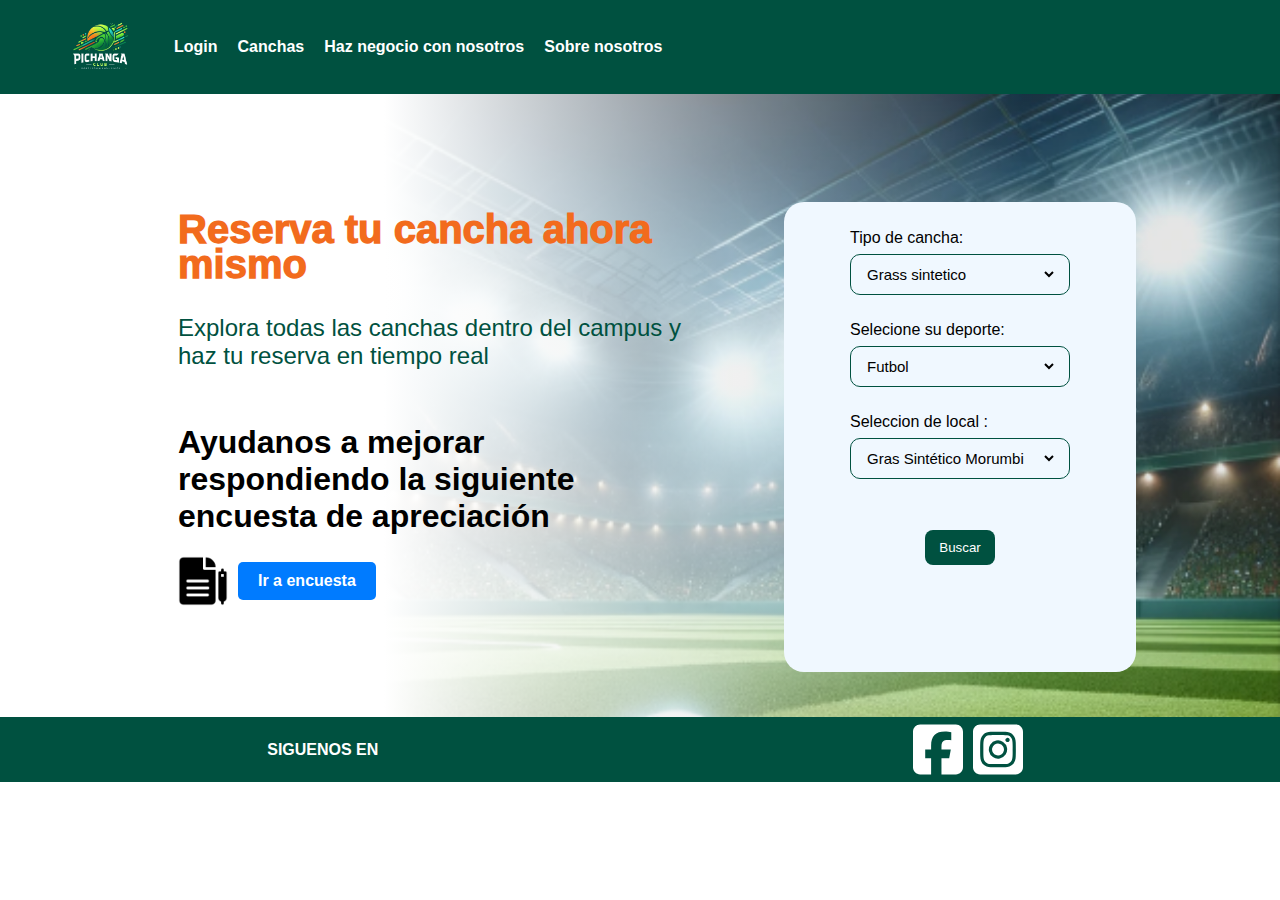
<file: index.html>
<html lang="en">
  <head>
    <meta charset="UTF-8" />
    <meta name="viewport" content="width=device-width, initial-scale=1.0" />
    <link
      rel="icon"
      href="./assets/img/PichangaClubLogo-Icon.icon"
      type="image/x-icon"
    />
    <link rel="stylesheet" href="./assets/styles/homestyles.css" />
    <title>Pichanga Club</title>
  </head>
  <body>
    <nav class="nav-bar_container">
      <div class="nav-bar">
        <div class="logo_container">
          <img src="./assets/img/PichangaClubLogo-Transparent.png" alt="" />
        </div>
        <div class="menus_container">
          <a href="./assets/views/login.html">Login</a>
          <a href="./assets/views/canchas.html">Canchas</a>
          <a href="./assets/views/ContactsIndex.html">Haz negocio con nosotros</a>
          <a href="./assets/views/nosotros.html">Sobre nosotros</a>
        </div>
      </div>
    </nav>
    <section class="image-background_container">
      <div class="white-background-gradiant_container">
        <div class="paragrahps_container">
          <h2>Reserva tu cancha ahora mismo</h2>
          <h4>
            Explora todas las canchas dentro del campus y haz tu reserva en
            tiempo real
          </h4>
          <h1>Ayudanos a mejorar respondiendo la siguiente encuesta de apreciación</h1>
          <div class="survey-container">
            <a href="https://forms.office.com/r/z1VztgrZvQ?origin=lprLink" class="footer__link">
                <img src="assets/img/form.png" class="form-image" />
            </a>
            <a href="https://forms.office.com/r/z1VztgrZvQ?origin=lprLink" class="survey-button">Ir a encuesta</a>
          </div>
        </div>
        <div class="request_container">
          <div class="request">
            <form action="">
              <div class="text_container">
                <p>Tipo de cancha:</p>
                <div class="input_container">
                  <select name="canchas" id="canchas">
                    <option value="grass">Grass sintetico</option>
                  </select>
                </div>
              </div>
              <div class="text_container">
                <p>Selecione su deporte:</p>
                <div class="input_container">
                  <select name="canchas" id="canchas">
                    <option value="futbol">Futbol</option>
                    <option value="voleybol">Voleibol</option>
                  </select>
                </div>
              </div>
              <div class="text_container">
                <p>Seleccion de local :</p>
                <div class="input_container">
                  <select name="canchas" id="canchas">
                    <option value="morumbi">Gras Sintético Morumbi</option>
                    <option value="golesdeoro">Grass Sintético Goles de Oro</option>
                    <option value="maracanazo">Grass Sintético Maracanazo</option>
                    <option value="elnacional">Grass Sintético El Nacional</option>
                    <option value="atlantic">Grass Sintético Atlantic</option>
                    <option value="fortin">Grass Sintético Fortin de la Bella</option>
                    <option value="nissi">Grass Sintético NISSI</option>
                    <option value="buencamino">Grass Sintético Buen camino</option>
                    <option value="RealCastillo">Grass Sintético Real Castillo</option>
                    <option value="videna">Gras Sintético Videna</option>
                    <option value="potokar">Gras Sintético Potokar</option>
                    <option value="peruanito">Gras Sintético El Peruano</option>
                    <option value="blaquirroja">Gras Sintético La Blanquirroja</option>
                    <option value="jeftaro">Gras Sintético Jeftaro</option> 
                  </select>
                </div>
              </div>
            </form>
            <div class="button_container">
              <a href="assets/views/canchas.html"><button>Buscar</button></a>
            </div>
          </div>
        </div>
      </div>
    </section>
    <footer class="footer">
      <h4>SIGUENOS EN</h4>
      <div class="icons-container">
        <a href="https://www.facebook.com/people/Pichanga-Club/61559835058256/?mibextid=ZbWKwL" target="_blank">
          <img src="assets/img/square-facebook.svg" alt="square-facebook" />
        </a>
        <a href="https://www.instagram.com/pichangaclub.24.7/" target="_blank">
          <img src="assets/img/square-instagram.svg" alt="square-instagram" />
        </a>
      </div>
    </footer>
    <script src="./assets/js/data/index/loginSimulation.js"></script>
  </body>
  <head>
<!-- Google tag (gtag.js) -->
<script async src="https://www.googletagmanager.com/gtag/js?id=G-CRZ1KEWPMR"></script>
<script>
  window.dataLayer = window.dataLayer || [];
  function gtag(){dataLayer.push(arguments);}
  gtag('js', new Date());

  gtag('config', 'G-CRZ1KEWPMR');
</script>
</head>

</html>
</file>
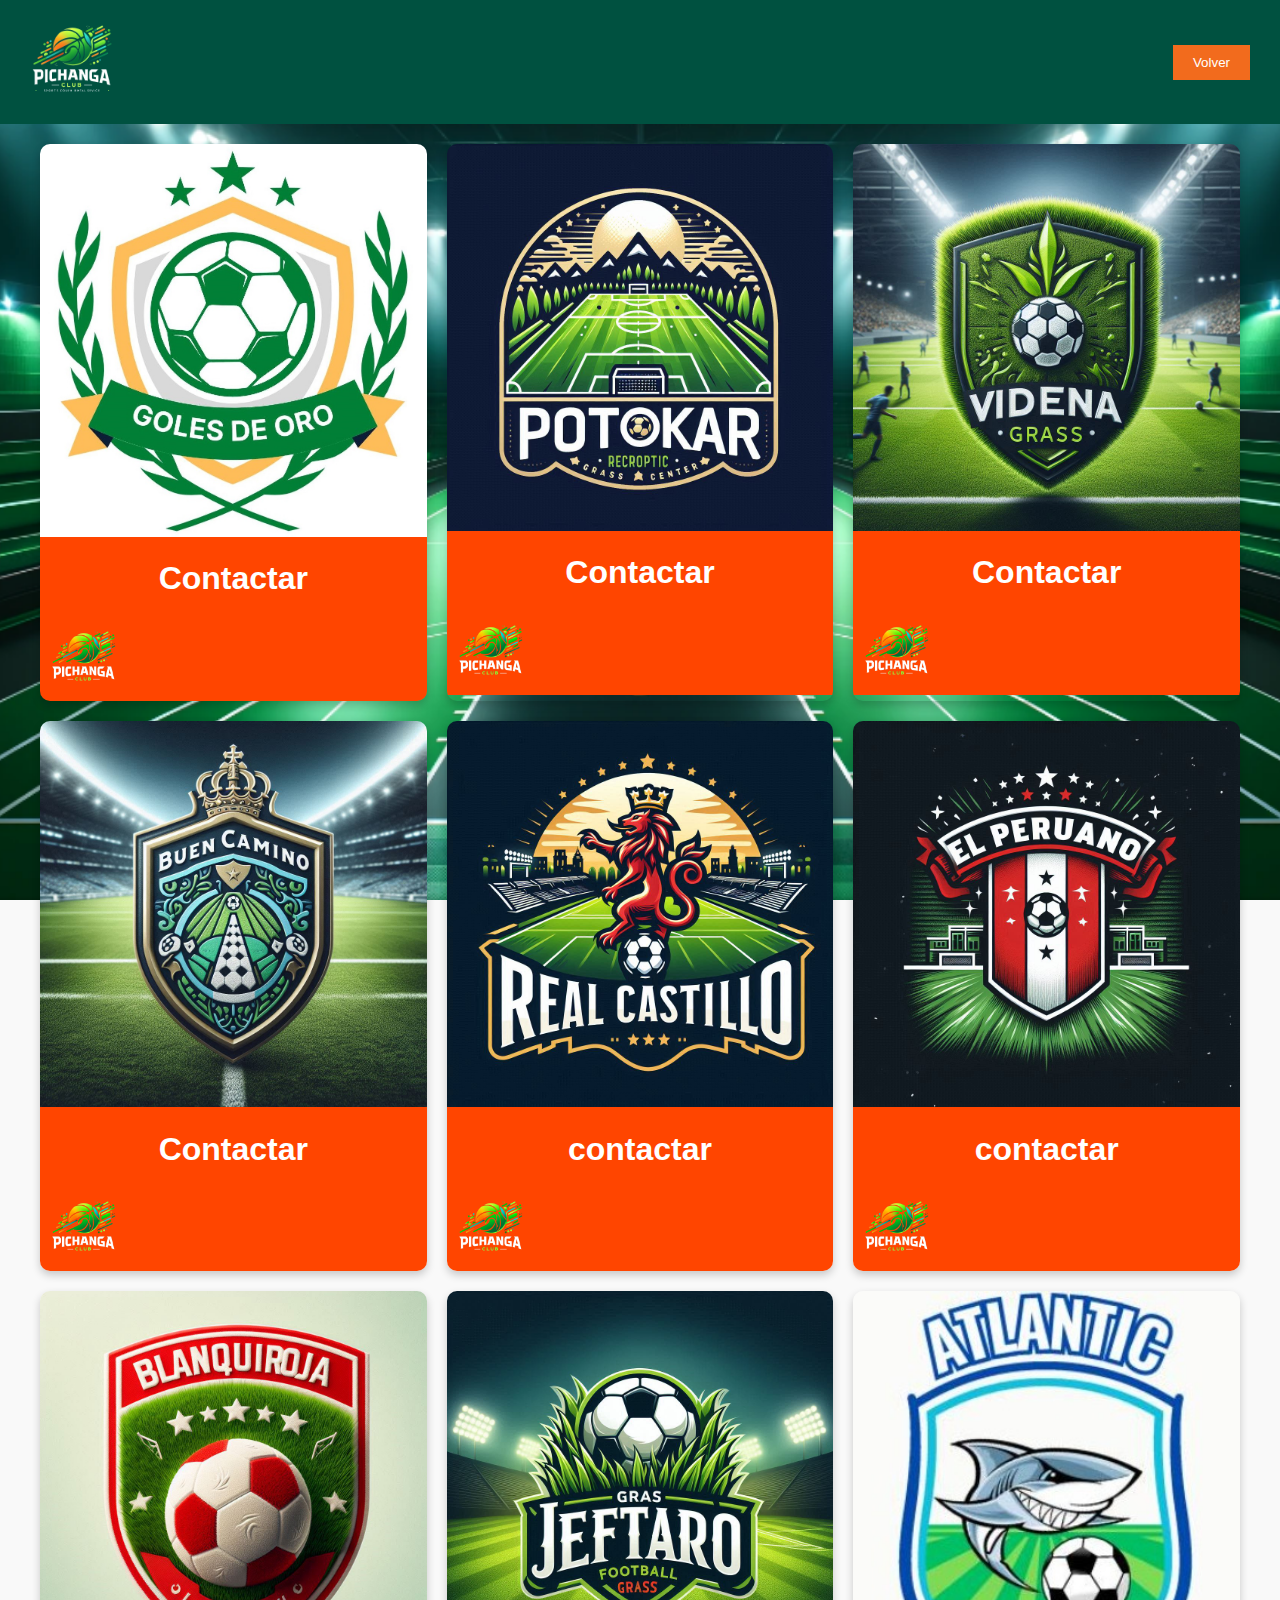
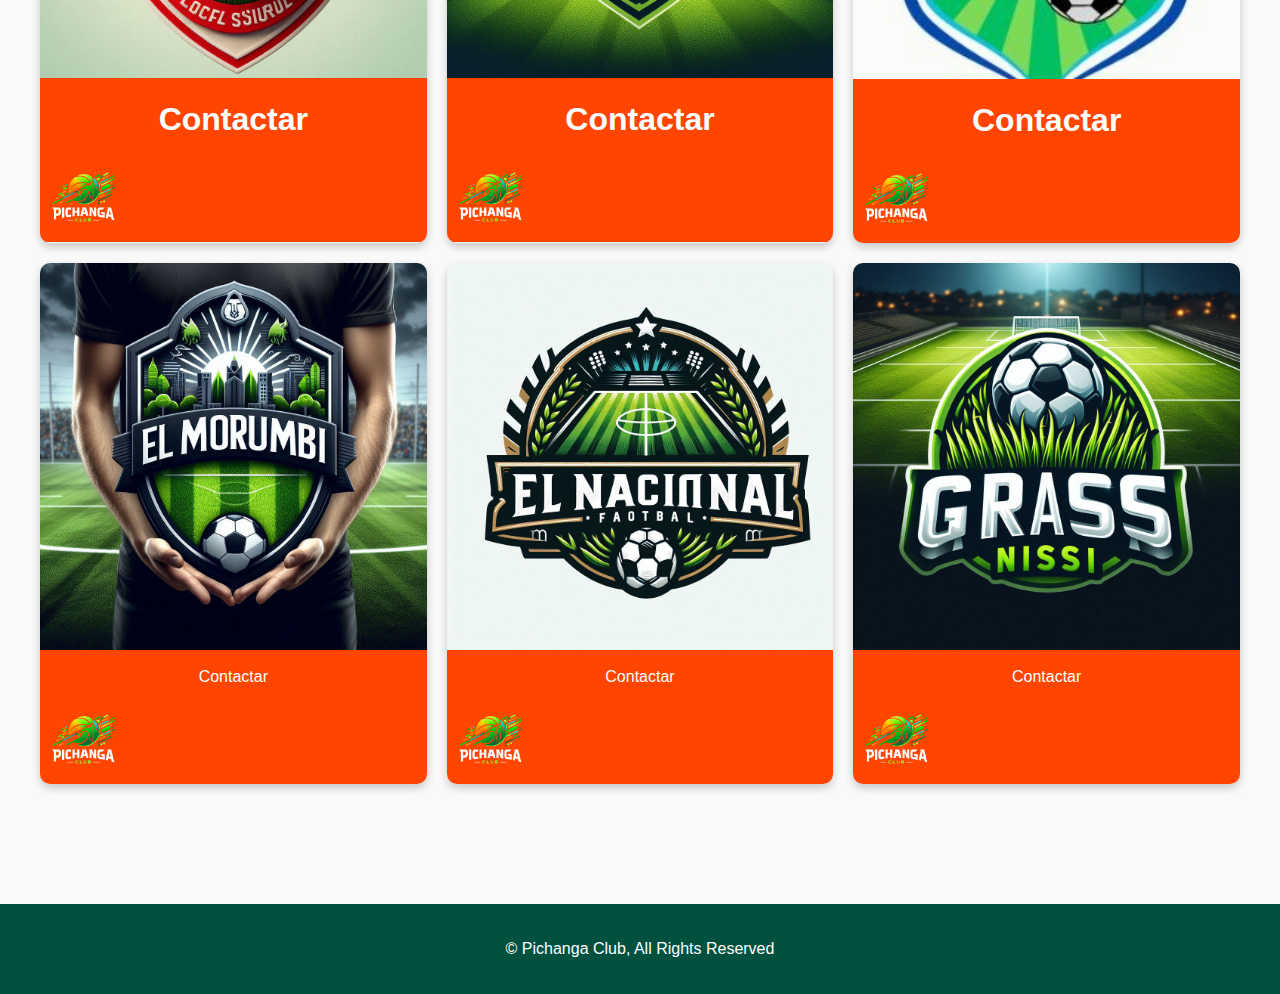
<file: assets/views/canchas.html>
<!DOCTYPE html>
<html lang="es">
<head>
    <meta charset="UTF-8" />
    <meta name="viewport" content="width=device-width, initial-scale=1.0" />
    <title>Pichanga Club</title>
    <link rel="stylesheet" href="../styles/contacsStyles.css" />
    <link
    rel="icon"
    href="../img/PichangaClubLogo-Icon.icon"
    type="image/x-icon"
    />
    <script async src="https://www.googletagmanager.com/gtag/js?id=G-CRZ1KEWPMR"></script>
    <script>
    window.dataLayer = window.dataLayer || [];
    function gtag(){dataLayer.push(arguments);}
    gtag('js', new Date());

    gtag('config', 'G-CRZ1KEWPMR');
    </script>
  </head>
  <body>
    <header>
      <div class="logo">
        <a href="../../index.html">
          <img
            src="../img/PichangaClubLogo-Transparent.png"
            alt="Airview Photography Logo"
          />
        </a>
      </div>
      <div class="auth-buttons">
        <button class="register"><a href="../../index.html">Volver</a></button>
      </div>
    </header>
 
<style>
body {
    font-family: Arial, sans-serif;
    background-color: #f9f9f9;
    margin: 0;
    padding: 0;
}

.cancha-catalogo {
    display: grid;
    grid-template-columns: repeat(auto-fill, minmax(300px, 1fr));
    gap: 20px;
    padding: 20px;
    max-width: 1200px;
    margin: 0 auto;
}

.cancha {
    position: relative;
    overflow: hidden;
    border-radius: 10px;
    box-shadow: 0 4px 8px rgba(0, 0, 0, 0.2);
}

.cancha img {
    width: 100%;
    height: auto;
    display: block;
}

.overlay {
    position: absolute;
    top: 0;
    left: 0;
    width: 100%;
    height: 100%;
    background: rgba(0, 0, 0, 0.5);
    color: white;
    display: flex;
    flex-direction: column;
    justify-content: center;
    align-items: center;
    opacity: 0;
    transition: opacity 0.3s ease;
}

.cancha:hover .overlay {
    opacity: 1;
}

.overlay h3 {
    margin: 0;
    font-size: 1.5em;
}

.overlay button {
    margin-top: 10px;
    padding: 10px 20px;
    border: none;
    background-color: #fff;
    color: #000;
    font-size: 1em;
    cursor: pointer;
    border-radius: 5px;
    transition: background-color 0.3s ease;
}

.overlay button:hover {
    background-color: #ddd;
}

.footer {
    background-color: orangered;
    color: white;
    text-align: center;
    padding: 2px;
}

.footer img {
    width: 80px;
    vertical-align: middle;
}

</style>
<body>
    <section class="cancha-catalogo">
        <div class="cancha">
            <img src="../img/goles de oro.jpg" alt="GOLES DE ORO">
            <div class="overlay">
                <h3>GOLES DE ORO</h3>
                <a href="reservas.html?canchaId=golesdeoro"><button>Ver más</button></a>
            </div>
            <div class="footer">
                <h1>Contactar</h1>
                <img src="../img/logo/PICHANG.png" alt="PICHANGA CLUB">
            </div>
        </div>
        <div class="cancha">
            <img src="../img/canchas/logopotokar.jpeg" alt="POTOKAR">
            <div class="overlay">
                <h3>POTOKAR</h3>
                <a href="reservas.html?canchaId=potokar"><button>Ver más</button></a>
            </div>
            <div class="footer">
                <h1>Contactar</h1>
                <img src="../img/logo/PICHANG.png" alt="PICHANGA CLUB">
            </div>
        </div>
        <div class="cancha">
            <img src="../img/canchas/logos/logovidena.jpeg" alt="LA VIDENA">
            <div class="overlay">
                <h3>LA VIDENA</h3>
                <a href="reservas.html?canchaId=videna"><button>Ver más</button></a>
            </div>
            <div class="footer">
                <h1>Contactar</h1>
                <img src="../img/logo/PICHANG.png" alt="PICHANGA CLUB">
            </div>
        </div>
        <div class="cancha">
            <img src="../img/canchas/logos/logobuencamino2.jpeg" alt="EL BUEN CAMINO">
            <div class="overlay">
                <h3>EL BUEN CAMINO</h3>
                <a href="reservas.html?canchaId=buencamino"><button>Ver más</button></a>
            </div>
            <div class="footer">
                <h1>Contactar</h1>
                <img src="../img/logo/PICHANG.png" alt="PICHANGA CLUB">
            </div>
        </div>
        <div class="cancha">
            <img src="../img/canchas/logos/logorealcastillo.jpeg" alt="REAL CASTILLO">
            <div class="overlay">
                <h3>REAL CASTILLO</h3>
                <a href="reservas.html?canchaId=realcastillo"><button>Ver más</button></a>
            </div>
            <div class="footer">
                <h1>contactar</h1>
                <img src="../img/logo/PICHANG.png" alt="PICHANGA CLUB">
            </div>
        </div>
        <div class="cancha">
            <img src="../img/canchas/logos/logoperuano.jpeg" alt="EL PERUANO">
            <div class="overlay">
                <h3>EL PERUANITO</h3>
                <a href="reservas.html?canchaId=peruanito"><button>Ver más</button></a>
            </div>
            <div class="footer">
                <h1>contactar</h1>
                <img src="../img/logo/PICHANG.png" alt="PICHANGA CLUB">
            </div>
        </div>
        <div class="cancha">
            <img src="../img/canchas/logos/logoblanquirroja.jpeg" alt="LA BLANQUIROJA">
            <div class="overlay">
                <h3>LA BLANQUIROJA</h3>
                <a href="reservas.html?canchaId=blanqui"><button>Ver más</button></a>
            </div>
            <div class="footer">
                <h1>Contactar</h1>
                <img src="../img/logo/PICHANG.png" alt="PICHANGA CLUB">
            </div>
        </div>
        <div class="cancha">
            <img src="../img/canchas/logos/logojeftaro.jpeg" alt="JEFTARO">
            <div class="overlay">
                <h3>JEFTARO</h3>
                <a href="reservas.html?canchaId=jeftaro"><button>Ver más</button></a>
            </div>
            <div class="footer">
                <h1>Contactar</h1>
                <img src="../img/logo/PICHANG.png" alt="PICHANGA CLUB">
            </div>
        </div>
        <div class="cancha">
            <img src="../img/canchas/logoatlantic.jpeg" alt="EL MARACANAZO">
            <div class="overlay">
                <h3>ATLANTIC</h3>
                <a href="reservas.html?canchaId=atlantic"><button>Ver más</button></a>
            </div>
            <div class="footer">
                <h1>Contactar</h1>
                <img src="../img/logo/PICHANG.png" alt="PICHANGA CLUB">
            </div>
        </div>
        <!-- <div class="cancha">
            <img src="../img/canchas/logofortin.jpeg" alt="FORTIN">
            <div class="overlay">
                <h3>FORTIN DE LA BELLA</h3>
                <a href="reservas.html?canchaId=fortin"><button>Ver más</button></a>
            </div>
            <div class="footer">
                <p>Contactar</p>
                <img src="../img/logo/PICHANG.png" alt="PICHANGA CLUB">
            </div>
        </div> -->
        <div class="cancha">
            <img src="../img/canchas/logos/logomorumbi2.jpeg" alt="MORUMBI">
            <div class="overlay">
                <h3>EL MORUMBI</h3>
                <a href="reservas.html?canchaId=morumbi"><button>Ver más</button></a>
            </div>
            <div class="footer">
                <p>Contactar</p>
                <img src="../img/logo/PICHANG.png" alt="PICHANGA CLUB">
            </div>
        </div>
        <div class="cancha">
            <img src="../img/canchas/logos/logonacional.jpeg" alt="EL NACIONAL">
            <div class="overlay">
                <h3>EL NACIONAL</h3>
                <a href="reservas.html?canchaId=nacional"><button>Ver más</button></a>
            </div>
            <div class="footer">
                <p>Contactar</p>
                <img src="../img/logo/PICHANG.png" alt="PICHANGA CLUB">
            </div>
        </div>
        <div class="cancha">
            <img src="../img/canchas/logos/logonissi.jpeg" alt="NISSI">
            <div class="overlay">
                <h3>NISSI</h3>
                <a href="reservas.html?canchaId=nissi"><button>Ver más</button></a>
            </div>
            <div class="footer">
                <p>Contactar</p>
                <img src="../img/logo/PICHANG.png" alt="PICHANGA CLUB">
            </div>
        </div>
        <!-- <div class="cancha">
            <img src="../img/canchas/logos/logomaracanazo.jpeg" alt="EL MARACANAZO">
            <div class="overlay">
                <h3>EL MARACANAZO</h3>
                <a href="reservas.html?canchaId=maracanazo"><button>Ver más</button></a>
            </div>
            <div class="footer">
                <p>Contactar</p>
                <img src="../img/logo/PICHANG.png" alt="PICHANGA CLUB">
            </div>
        </div> -->
    </section>
</body>
<footer>
    <p>&copy; Pichanga Club, All Rights Reserved</p>
  </footer>
</html>
</file>
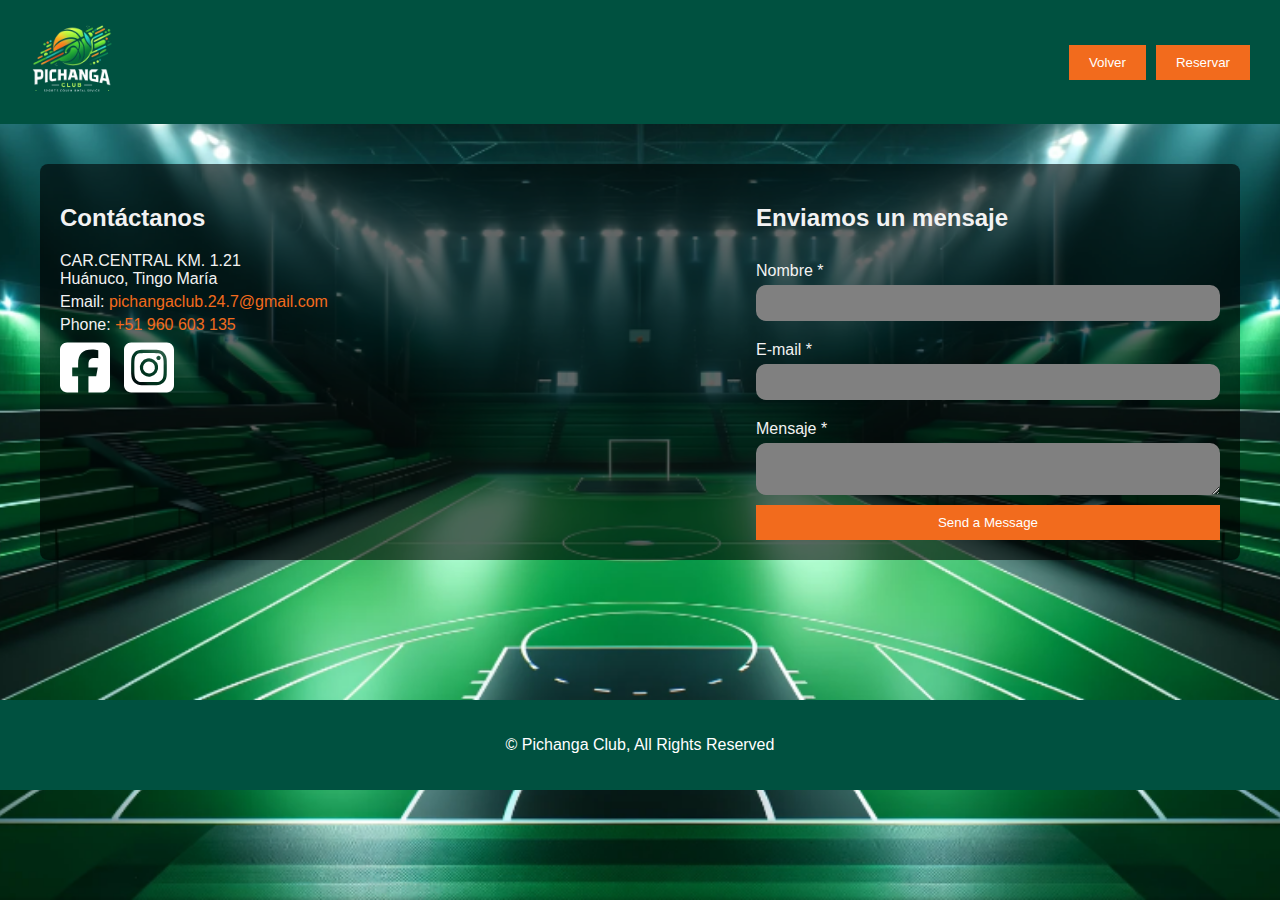
<file: assets/views/ContactsIndex.html>
<!DOCTYPE html>
<html lang="es">
  <head>
    <meta charset="UTF-8" />
    <meta name="viewport" content="width=device-width, initial-scale=1.0" />
    <title>Pichanga Club</title>
    <link rel="stylesheet" href="../styles/contacsStyles.css" />
    <link
    rel="icon"
    href="../img/PichangaClubLogo-Icon.icon"
    type="image/x-icon"
    />
    <script async src="https://www.googletagmanager.com/gtag/js?id=G-CRZ1KEWPMR"></script>
    <script>
      window.dataLayer = window.dataLayer || [];
      function gtag(){dataLayer.push(arguments);}
      gtag('js', new Date());

      gtag('config', 'G-CRZ1KEWPMR');
    </script>
  </head>
  <body>
    <header>
      <div class="logo">
        <a href="../../index.html">
          <img
            src="../img/PichangaClubLogo-Transparent.png"
            alt="Airview Photography Logo"
          />
        </a>
      </div>
      <div class="auth-buttons">
        <button><a href="../../index.html">Volver</a></button>
        <button onclick="window.location.href='./canchas.html'">Reservar</button>
      </div>
    </header>
    <main>
      <section class="contact">
        <div class="contact-info">
          <h2>Contáctanos</h2>
          <p>CAR.CENTRAL KM. 1.21<br />Huánuco, Tingo María</p>
          <p>
            Email:
            <a href="mailto:lastra.contactos@gmail.com"
              >pichangaclub.24.7@gmail.com</a
            >
          </p>
          <p>Phone: <a href="https://api.whatsapp.com/send?phone=960603135"> +51 960 603 135</a></p>
          <div class="social-icons">
          </a>
            <a href="https://www.facebook.com/people/Pichanga-Club/61559835058256/?mibextid=ZbWKwL" target="_blank">
              <img src="../img/square-facebook.svg" alt="square-facebook" />
            </a>
            <a href="https://www.instagram.com/pichangaclub.24.7/" target="_blank">
              <img src="../img/square-instagram.svg" alt="square-instagram" />
          </a>
          </div>
        </div>
        <div class="contact-form">
          <h2>Enviamos un mensaje</h2>
          <form action="#" method="post">
            <label for="name">Nombre *</label>
            <input type="text" id="name" name="name" required />
            <label for="email">E-mail *</label>
            <input type="email" id="email" name="email" required />
            <label for="message">Mensaje *</label>
            <textarea id="message" name="message" required></textarea>
            <button type="submit">Send a Message</button>
          </form>
        </div>
      </section>
    </main>
    <footer>
      <p>&copy; Pichanga Club, All Rights Reserved</p>
    </footer>
  </body>
</html>
</file>
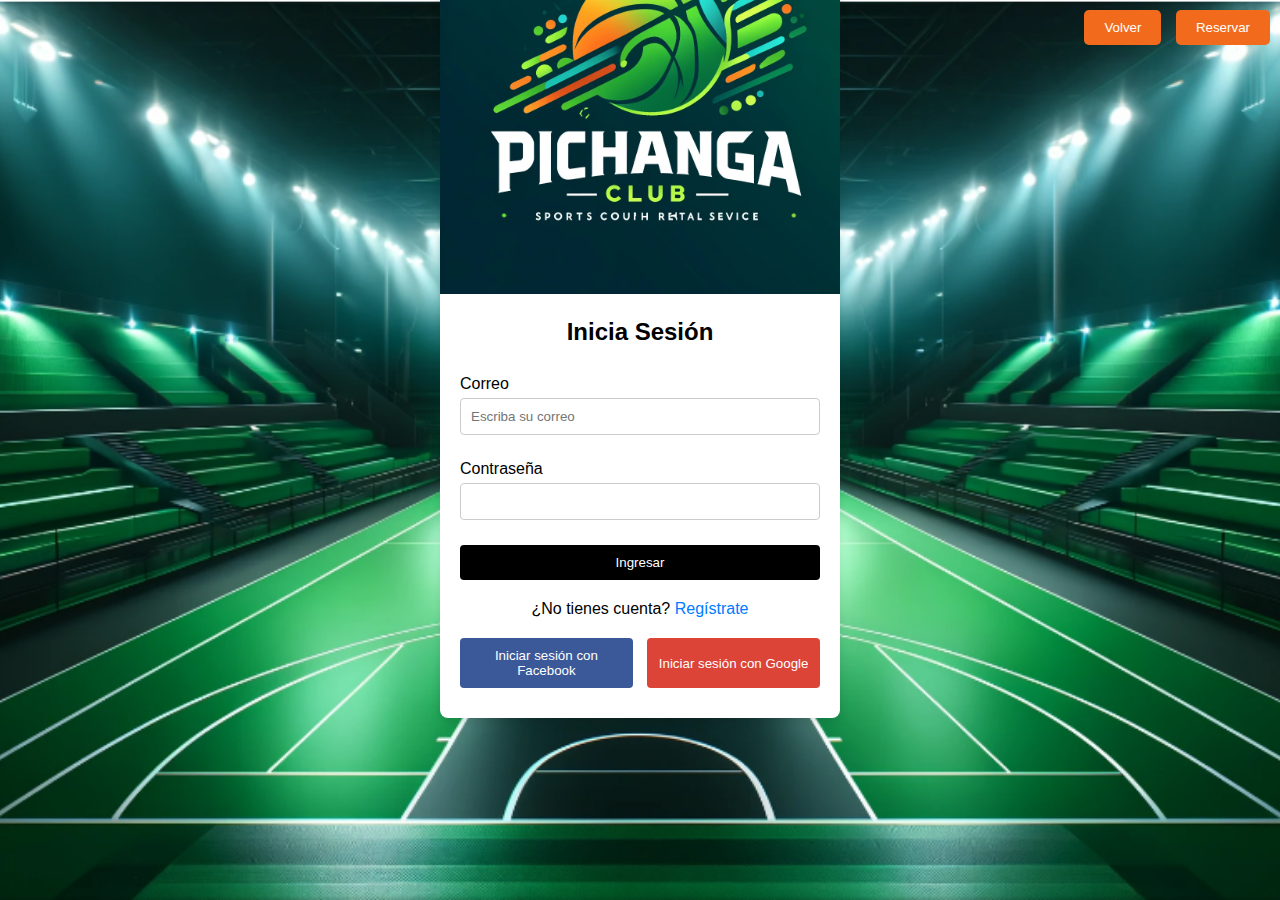
<file: assets/views/login.html>
<!DOCTYPE html>
<html lang="es">
<head>
    <meta charset="UTF-8">
    <meta name="viewport" content="width=device-width, initial-scale=1.0">
    <title>Inicia Sesión</title>
    <link rel="stylesheet" href="../styles/stylesLogin.css">
    <!-- SDKs de Google y Facebook -->
    <script src="https://accounts.google.com/gsi/client" async defer></script>
    <script async defer crossorigin="anonymous" 
        src="https://connect.facebook.net/en_US/sdk.js"></script>
</head>
<body>
    <div class="top-right-buttons">
        <button onclick="window.location.href='../../index.html'">Volver</button>
        <button onclick="window.location.href='./canchas.html'">Reservar</button>
    </div>
    <div class="container">
        <div class="header">
            <img src="../img/PichangaClubLogo.jpeg" alt="Logo">
        </div>
        <div class="form-container">
            <h2>Inicia Sesión</h2>
            <form>
                <label for="email">Correo</label>
                <input type="email" id="email" name="email" placeholder="Escriba su correo">
                
                <label for="password">Contraseña</label>
                <input type="password" id="password" name="password">
                
                <button type="submit">Ingresar</button>
            </form>
            <p class="login-link">¿No tienes cuenta? <a href="./register.html">Regístrate</a></p>
            <div class="social-buttons">
                <button class="facebook" onclick="loginWithFacebook()">Iniciar sesión con Facebook</button>
                <button class="google" id="googleSignInButton">Iniciar sesión con Google</button>
            </div>
        </div>
    </div>

    <script>
        // Inicialización del SDK de Facebook
        window.fbAsyncInit = function () {
            FB.init({
                appId: '1234567890', // ID ficticio para simulación
                cookie: true,
                xfbml: true,
                version: 'v12.0'
            });
        };

        // Simulación de inicio de sesión con Facebook
        function loginWithFacebook() {
            FB.login(function (response) {
                if (response.authResponse) {
                    alert("Bienvenido, usuario autenticado con Facebook!");
                    console.log("Respuesta de Facebook:", response);
                } else {
                    alert("El usuario canceló el inicio de sesión.");
                }
            }, { scope: 'email' });
        }

        // Inicialización y simulación de inicio de sesión con Google
        function handleCredentialResponse(response) {
            console.log("Credenciales de Google recibidas:", response);
            alert("Bienvenido, usuario autenticado con Google!");
        }

        window.onload = function () {
            google.accounts.id.initialize({
                client_id: "1234567890.apps.googleusercontent.com", // ID ficticio
                callback: handleCredentialResponse,
            });
            google.accounts.id.renderButton(
                document.getElementById("googleSignInButton"), 
                { theme: "outline", size: "large" } // Opciones de estilo
            );
        };
    </script>
</body>
</html>
</file>
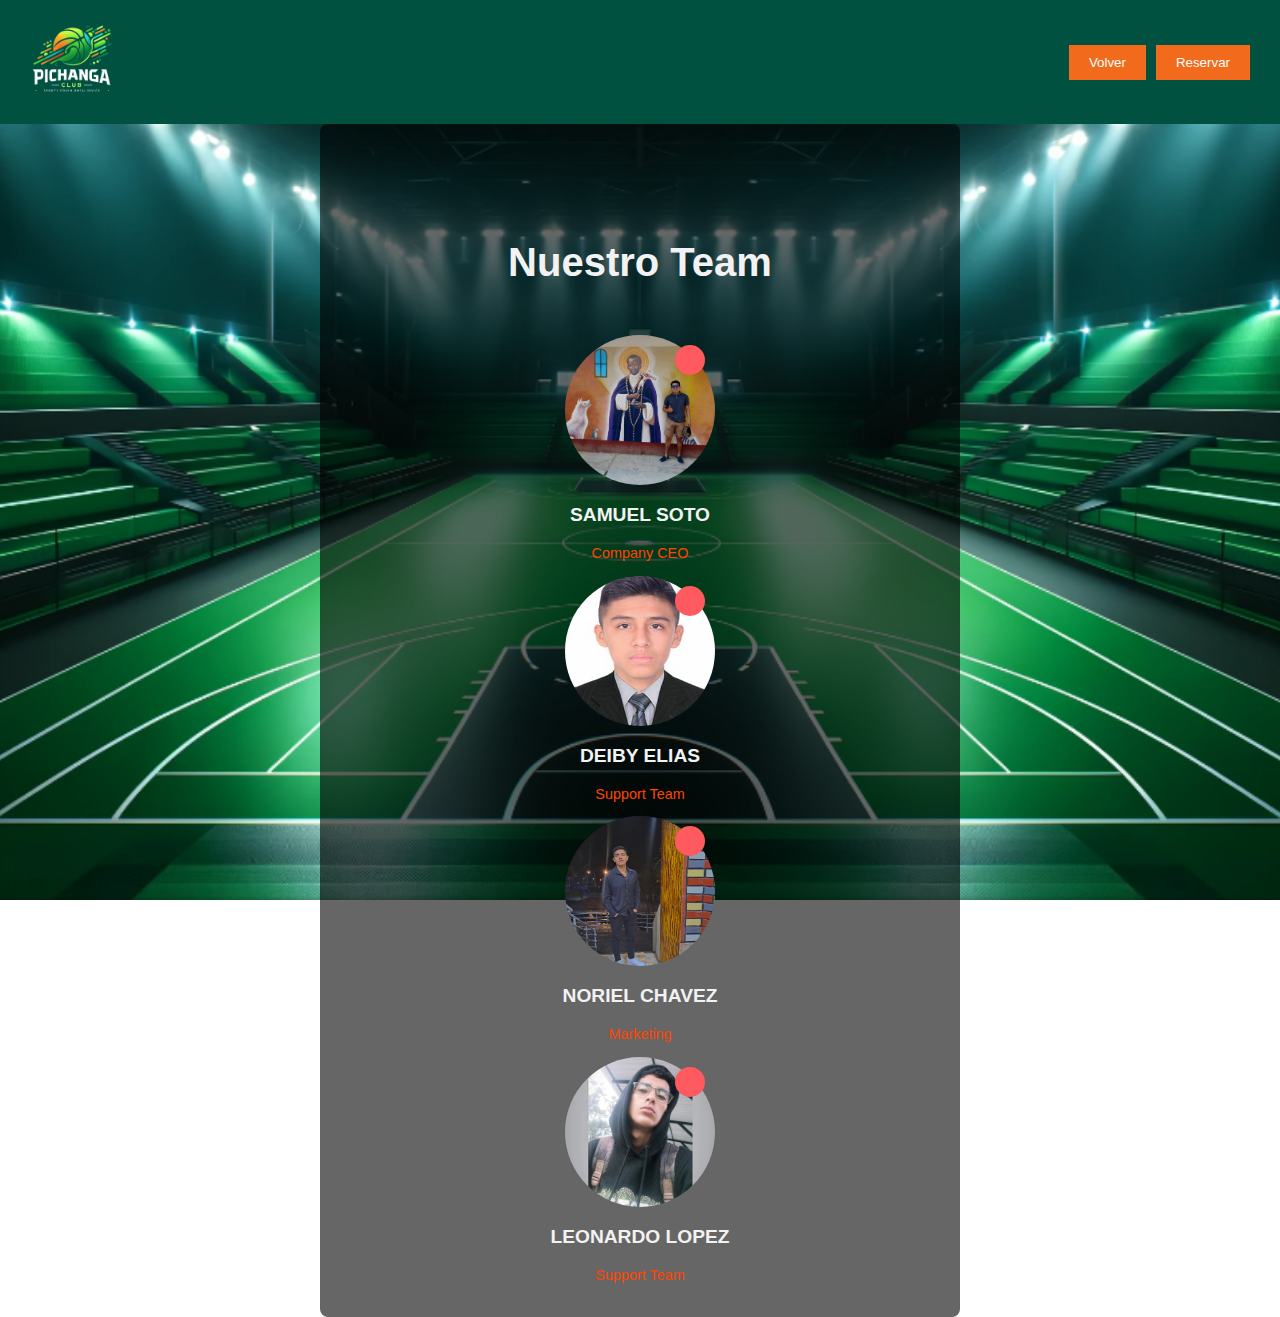
<file: assets/views/nosotros.html>
<!DOCTYPE html>
<html lang="es">
<head>
    <meta charset="UTF-8">
    <meta name="viewport" content="width=device-width, initial-scale=1.0">
    <title>Nosotros</title>
    <link rel="stylesheet" href="../styles/contacsStyles.css" />
    <link
    rel="icon"
    href="../img/PichangaClubLogo-Icon.icon"
    type="image/x-icon"
    />

    <style>
        body {
        background-image: url("../img/encabezado.PNG");
        background-position: center;
        background-size: cover;
        background-repeat: no-repeat;
        background-attachment: fixed;
        background-color: white;
        padding: 0;
        margin: 0;
        height: 100vh;
        font-family: "Lucida Sans", "Lucida Sans Regular", "Lucida Grande", "Lucida Sans Unicode", Geneva, Verdana, sans-serif;
        }

        .team-section {
            display: grid;
            grid-template-columns: repeat(auto-fill, minmax(300px, 1fr));
            gap: 20px;
            padding: 20px;
            max-width: 600px;
            margin: 0 auto;
            text-align: center;
            justify-content: space-between;
            color: #f2f2f2; /* Blanco roto para mejor contraste */
            background-color: rgba(0, 0, 0, 0.6); /* Fondo semitransparente oscuro */
            padding: 20px; /* Añadir espacio interno para un diseño más limpio */
            border-radius: 8px; /* Bordes redondeados para un diseño moderno */
            
        }

        .team-section h2 {
            font-size: 2.5em;
            margin-bottom: 50px;
        }

        .team-container {
            display: flex;
            justify-content: center;
            gap: 50px;
        }

        .team-member {
            text-align: center;
        }
        

        .team-member img {
            border-radius: 50%;
            width: 150px;
            height: 150px;
            object-fit: cover;
            position: relative;
        }

        .team-member .status {
            width: 30px;
            height: 30px;
            background-color: #ff5a5f;
            border-radius: 50%;
            position: absolute;
            top: 10px;
            right: 10px;
        }

        .team-member h3 {
            margin-top: 15px;
            font-size: 1.2em;
        }

        .team-member p {
            color: orangered;
            margin-top: 5px;
            font-size: 0.9em;
        }

        .team-member-container {
            position: relative;
            display: inline-block;
            text-align: center;
        }
    </style>
    <header>
        <div class="logo">
          <a href="/index.html">
            <img
              src="../img/PichangaClubLogo-Transparent.png"
              alt="Airview Photography Logo"
            />
          </a>
        </div>
        <div class="auth-buttons">
          <button><a href="../../index.html">Volver</a></button>
          <button class="register"><a href="../views/canchas.html">Reservar</a></button>
        </div>
    </header>
    <script async src="https://www.googletagmanager.com/gtag/js?id=G-CRZ1KEWPMR"></script>
    <script>
    window.dataLayer = window.dataLayer || [];
    function gtag(){dataLayer.push(arguments);}
    gtag('js', new Date());

    gtag('config', 'G-CRZ1KEWPMR');
    </script>

  </head>
    
<body>
    <section class="team-section">
        <h1></h1>
        <div class="team-member-container">
            <h2>Nuestro Team</h2>
                <div class="team-member">
                    <div class="team-member-container">
                        <img src="../img/soto.jpeg" alt="SAMUEL SOTO">
                        <div class="status"></div>
                    </div>
                    <h3>SAMUEL SOTO</h3>
                    <p>Company CEO</p>
                </div>
                <div class="team-member">
                    <div class="team-member-container">
                        <img src="../img/deiby.jpeg" alt="DEIBY">
                        <div class="status"></div>
                    </div>
                    <h3>DEIBY ELIAS</h3>
                    <p>Support Team</p>
                </div>
                <div class="team-member">
                    <div class="team-member-container">
                        <img src="../img/chavez.jpg" alt="CHAVEZ">
                        <div class="status"></div>
                    </div>
                    <h3>NORIEL CHAVEZ</h3>
                    <p>Marketing</p>
                </div>

                <div class="team-member">
                    <div class="team-member-container">
                        <img src="../img/leonardolopez.jpg" alt="LEONARDO LOPEZ">
                        <div class="status"></div>
                    </div>
                    <h3>LEONARDO LOPEZ</h3>
                    <p>Support Team</p>
                </div>
        </div>
    </section>
</body>
</html>
</file>
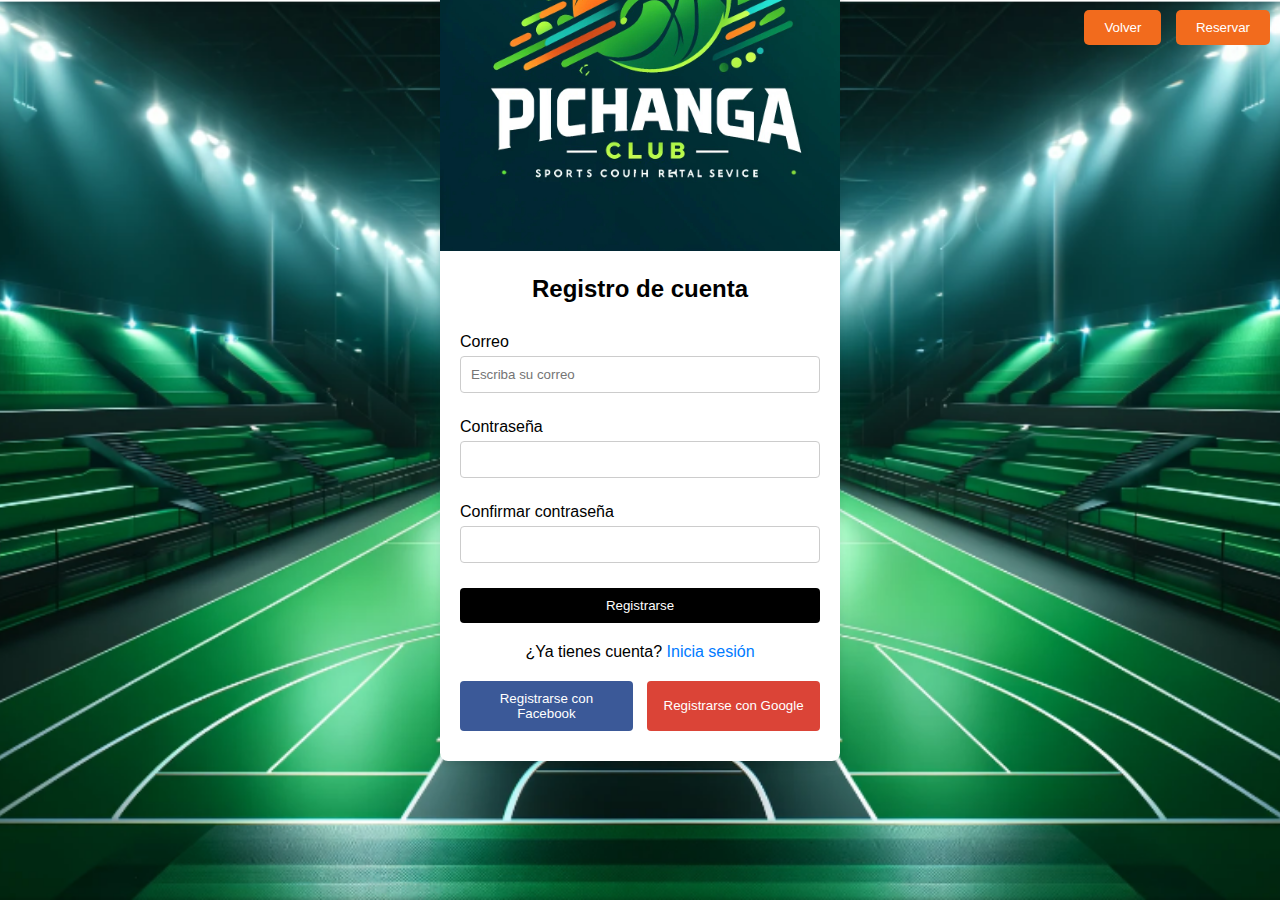
<file: assets/views/register.html>
<!DOCTYPE html>
<html lang="es">
<head>
    <meta charset="UTF-8">
    <meta name="viewport" content="width=device-width, initial-scale=1.0">
    <title>Registro de Cuenta</title>
    <link rel="stylesheet" href="../styles/stylesLogin.css">
    <!-- SDKs de Google y Facebook -->
    <script src="https://accounts.google.com/gsi/client" async defer></script>
    <script async defer crossorigin="anonymous" 
        src="https://connect.facebook.net/en_US/sdk.js"></script>
</head>
<body>
    <div class="top-right-buttons">
        <button onclick="window.location.href='../../index.html'">Volver</button>
        <button onclick="window.location.href='./canchas.html'">Reservar</button>
    </div>
    <div class="container">
        <div class="header">
            <img src="../img/PichangaClubLogo.jpeg" alt="Logo">
        </div>
        <div class="form-container">
            <h2>Registro de cuenta</h2>
            <form>
                <label for="email">Correo</label>
                <input type="email" id="email" name="email" placeholder="Escriba su correo">
                
                <label for="password">Contraseña</label>
                <input type="password" id="password" name="password">
                
                <label for="confirm-password">Confirmar contraseña</label>
                <input type="password" id="confirm-password" name="confirm-password">
                
                <button type="submit">Registrarse</button>
            </form>
            <p class="login-link">¿Ya tienes cuenta? <a href="./login.html">Inicia sesión</a></p>
            <div class="social-buttons">
                <button class="facebook" onclick="registerWithFacebook()">Registrarse con Facebook</button>
                <button class="google" id="googleRegisterButton">Registrarse con Google</button>
            </div>
        </div>
    </div>

    <script>
        // Inicialización del SDK de Facebook
        window.fbAsyncInit = function () {
            FB.init({
                appId: '1234567891', // ID ficticio para simulación
                cookie: true,
                xfbml: true,
                version: 'v12.0'
            });
        };

        // Simulación de registro con Facebook
        function registerWithFacebook() {
            FB.login(function (response) {
                if (response.authResponse) {
                    alert("Bienvenido, tu cuenta ha sido registrada con Facebook!");
                    console.log("Respuesta de Facebook:", response);
                } else {
                    alert("El registro con Facebook fue cancelado.");
                }
            }, { scope: 'email' });
        }

        // Inicialización y simulación de registro con Google
        function handleGoogleRegisterResponse(response) {
            console.log("Credenciales de Google recibidas:", response);
            alert("Bienvenido, tu cuenta ha sido registrada con Google!");
        }

        window.onload = function () {
            google.accounts.id.initialize({
                client_id: "1234567891.apps.googleusercontent.com", // ID ficticio
                callback: handleGoogleRegisterResponse,
            });
            google.accounts.id.renderButton(
                document.getElementById("googleRegisterButton"), 
                { theme: "outline", size: "large" } // Opciones de estilo
            );
        };
    </script>
</body>
</html>
</file>
<file: assets/styles/homestyles.css>
body {
  padding: 0px;
  margin: 0px;
  height: 100vh;
  font-family: "Lucida Sans", "Lucida Sans Regular", "Lucida Grande",
    "Lucida Sans Unicode", Geneva, Verdana, sans-serif;
}

.nav-bar_container {
  background-color: #005140;
  width: 100%;
  height: 94px;
  display: flex;
  justify-content: center;
  align-items: center;
}

.nav-bar {
  width: 90%;
  display: flex;
  justify-content: flex-start; /* Alinear todo a la izquierda */
  align-items: center; /* Centrar verticalmente logo y menú */
  gap: 40px; /* Espaciado entre logo y menú */
}

.logo_container img {
  height: 70px; /* Tamaño fijo para evitar alteraciones */
  width: auto; /* Mantener proporciones */
}

.menus_container {
  display: flex;
  justify-content: flex-start; /* Alinear enlaces hacia la izquierda */
  align-items: center; /* Centrar verticalmente */
  gap: 20px; /* Espaciado entre enlaces */
}

a {
  color: white;
  text-decoration: none;
  font-size: 16px; /* Tamaño de texto legible */
  font-weight: bold; /* Opcional, para mejor visibilidad */
}

a:hover {
  color: #f26b1d;
}


.image-background_container {
  background-image: url("../img/muralla china.PNG");
  background-repeat: no-repeat;
  background-size: cover;
  background-attachment: fixed;
  width: 100%;
  padding-bottom: auto;
}

.white-background-gradiant_container {
  background: linear-gradient(
    90deg,
    rgba(255, 255, 255, 1) 30%,
    rgba(0, 0, 0, 0.1) 80%
  );
  display: flex;
  justify-content: center;
  align-items: baseline;
  flex-wrap: wrap;
  padding: 25px 0px 25px 0px;
}

.white-background-gradiant_container h2 {
  font-size: 40px;
  font-weight: 1000;
  line-height: 86%;
  color: #f26b1d;
}

.white-background-gradiant_container h4 {
  font-size: 24px;
  font-weight: 100;
  color: #005140;
  margin-top: 0px;
}

.paragrahps_container {
  width: 50%;
  min-width: 412px;
  display: flex;
  flex-direction: column;
  justify-content: baseline;
  padding: 60px 5% 0px 5%;
  box-sizing: border-box;
}

.request_container {
  width: 412;
  padding: 20px 30px;
  box-sizing: border-box;
}

.request {
  background-color: aliceblue;
  width: 100%;
  height: 450px;
  display: flex;
  flex-direction: column;
  border-radius: 20px;
  align-items: center;
  padding-top: 20px;
}

.input_container {
  padding: 10px 12px;
  width: 220px;
  display: flex;
  justify-content: left;
  box-sizing: border-box;
  border: #005140 solid 1px;
  border-radius: 10px;
  margin-bottom: 35px;
}

input {
  border-width: 0px;
  background-color: transparent;
  width: 100%;
  font-size: 15px;
  padding: 0px;
}

button {
  padding: 10px 14px;
  border-radius: 8px;
  background-color: #005140;
  color: white;
  outline: none;
  border: none;
}

button:hover {
  background-color: #f26b1d;
}

select {
  border: none;
  font-size: 15px;
  background-color: transparent;
  width: 100%;
}

select:focus {
  outline: none;
}

form p {
  line-height: 0%;
}

input:focus {
  outline: none;
  border: none;
}

footer {
  width: 100%;
  height: 65px;
  background-color: #005140;
  display: flex;
  flex-wrap: wrap;
  justify-content: space-around;
  align-items: center;
}

.icons-container {
  width: 100px;
  display: flex;
  justify-content: space-between;
}

footer img {
  width: 50px;
  margin-right: 10px;
  filter: invert(1);
}

footer h4 {
  color: white;
}
.footer_icon{
  width: 24px;
  height: 24px;
}
.footer_link{
  display: inline-block;
  margin-right: 10px;
}
.imagen{
  display: flex;
  justify-content: center; /* Centrar horizontalmente */
  align-items: center;    /* Centrar verticalmente */
  height: 10vh;          /* Altura del contenedor para verlo mejor */
  background-color: white; /* Color de fondo para contraste */
}
.form-image {
  width: 50px; /* Ajusta este valor según el tamaño deseado */
  height: auto;
}
.survey-container {
  display: flex;
  align-items: center;
  gap: 10px; /* Espacio entre la imagen y el botón */
}
.survey-button {
  padding: 10px 20px;
  background-color: #007BFF;
  color: white;
  border: none;
  border-radius: 5px;
  text-decoration: none;
  font-size: 16px;
  cursor: pointer;
}
.survey-button:hover {
  background-color: #0056b3;
}
</file>
<file: assets/styles/contacsStyles.css>
body {
  font-family: Arial, sans-serif;
  margin: 0;
  padding: 0;
  background-image: url("../img/encabezado.PNG");
  background-position: center;
  background-size: cover;
  background-repeat: no-repeat;
  background-attachment: fixed;
  background-color: white;
  height: 100vh;
}

a {
  text-decoration: none;
  color: white;
}

header {
  display: flex;
  justify-content: space-between;
  align-items: center;
  background-color: #005140;
  padding: 10px 20px;
}

.logo img {
  height: 100px;
}

nav ul {
  list-style: none;
  margin: 0;
  padding: 0;
  display: flex;
}

nav ul li {
  margin-right: 20px;
}

nav ul li a {
  text-decoration: none;
  color: white;
}

.auth-buttons {
  display: flex;
}

.auth-buttons button {
  background-color: #f26b1d;
  color: white;
  border: none;
  padding: 10px 20px;
  cursor: pointer;
  margin-right: 10px;
}

.auth-buttons .register {
  background-color: #f26b1d;
  color: white;
}

main {
  padding: 40px;
}

.contact {
  display: flex;
  justify-content: space-between;
  color: #f2f2f2; /* Blanco roto para mejor contraste */
  background-color: rgba(0, 0, 0, 0.6); /* Fondo semitransparente oscuro */
  padding: 20px; /* Añadir espacio interno para un diseño más limpio */
  border-radius: 8px; /* Bordes redondeados para un diseño moderno */
}


.contact-info {
  width: 40%;
}

.contact-info h2 {
  font-size: 24px;
  margin-bottom: 20px;
}

.contact-info p {
  margin: 5px 0;
}

.contact-info a {
  color: #f26b1d;
  text-decoration: none;
}

.contact-info .social-icons img {
  width: 50px;
  margin-right: 10px;
  filter: invert(1);
}

.contact-form {
  width: 40%;
}

.contact-form h2 {
  font-size: 24px;
  margin-bottom: 20px;
}

.contact-form form {
  display: flex;
  flex-direction: column;
  width: 100%;
}

.contact-form label {
  margin: 10px 0 5px;
}

.contact-form input,
.contact-form textarea {
  width: 100%;
  padding: 10px;
  margin-bottom: 10px;
  background-color: gray;
  border-radius: 10px;
  color: white;
  font-size: 14px;
  border: none;
  box-sizing: border-box;
  z-index: 40;
}

.contact-form input:focus,
.contact-form textarea:focus {
  border: none;
  outline: none;
}

.contact-form button {
  background-color: #f26b1d;
  color: white;
  border: none;
  padding: 10px;
  cursor: pointer;
}

footer {
  margin-top: 100px;
  color: white;
  text-align: center;
  padding: 20px;
  background-color: #005140;
}

@media (max-width: 768px) {
  .logo {
    display: none;
  }
  header {
    flex-direction: column;
    align-items: flex-start;
  }

  nav ul {
    flex-direction: column;
    align-items: flex-start;
  }

  nav ul li {
    margin-bottom: 10px;
  }

  header {
    justify-content: center;
  }

  .auth-buttons button {
    margin-bottom: 10px;
  }

  .contact {
    flex-direction: column;
    align-items: center;
  }

  .contact-info,
  .contact-form {
    width: 100%;
    margin-bottom: 20px;
  }

  .contact-form button {
    width: 100%;
  }
}
</file>
<file: assets/styles/stylesLogin.css>
body {
    font-family: Arial, sans-serif;
    height: 68vh;
    margin: 0;
    background: url('../img/encabezado.PNG') no-repeat center center fixed;
    background-size: cover;
    display: flex;
    justify-content: center;
    align-items: center;
}

.overlay {
    background-color: rgba(0, 0, 0, 0.5); /* Black background with transparency */
    width: 100%;
    height: 100%;
    display: flex;
    justify-content: center;
    align-items: center;
}

.container {
    background-color: white;
    border-radius: 8px;
    box-shadow: 0 4px 8px rgba(0, 0, 0, 0.1);
    width: 100%;
    max-width: 400px;
    text-align: center;
}

.header img {
    width: 100%;
    border-top-left-radius: 8px;
    border-top-right-radius: 8px;
}

.form-container {
    padding: 20px;
}

h2 {
    margin-top: 0;
}

form {
    display: flex;
    flex-direction: column;
}

label {
    text-align: left;
    margin: 10px 0 5px;
}

input {
    padding: 10px;
    margin-bottom: 15px;
    border: 1px solid #ccc;
    border-radius: 4px;
}

button[type="submit"] {
    background-color: #000;
    color: white;
    padding: 10px;
    border: none;
    border-radius: 4px;
    cursor: pointer;
    margin-top: 10px;
}

button[type="submit"]:hover {
    background-color: #444;
}

.login-link {
    margin: 20px 0;
}

.login-link a {
    color: #007BFF;
    text-decoration: none;
}

.login-link a:hover {
    text-decoration: underline;
}

.social-buttons {
    display: flex;
    justify-content: space-between;
    flex-wrap: wrap;
}

.social-buttons button {
    width: 48%;
    padding: 10px;
    border: none;
    border-radius: 4px;
    cursor: pointer;
    margin-bottom: 10px;
}

.facebook {
    background-color: #3b5998;
    color: white;
}

.google {
    background-color: #db4437;
    color: white;
}
.top-right-buttons {
    position: absolute;
    top: 10px;
    right: 10px;
}
.top-right-buttons button {
    margin-left: 10px;
    padding: 10px 20px;
    background-color: #f26b1d;
    color: white;
    border: none;
    border-radius: 5px;
    cursor: pointer;
}
.top-right-buttons button:hover {
   background-color: #45a049;
}
.auth-buttons .register {
    background-color: #f26b1d;
    color: white;
  }
/* Media Queries for Responsive Design */
@media (max-width: 600px) {
    .container {
        width: 90%;
        margin: auto;
    }

    .social-buttons button {
        width: 100%;
        margin-bottom: 10px;
    }
}
</file>
